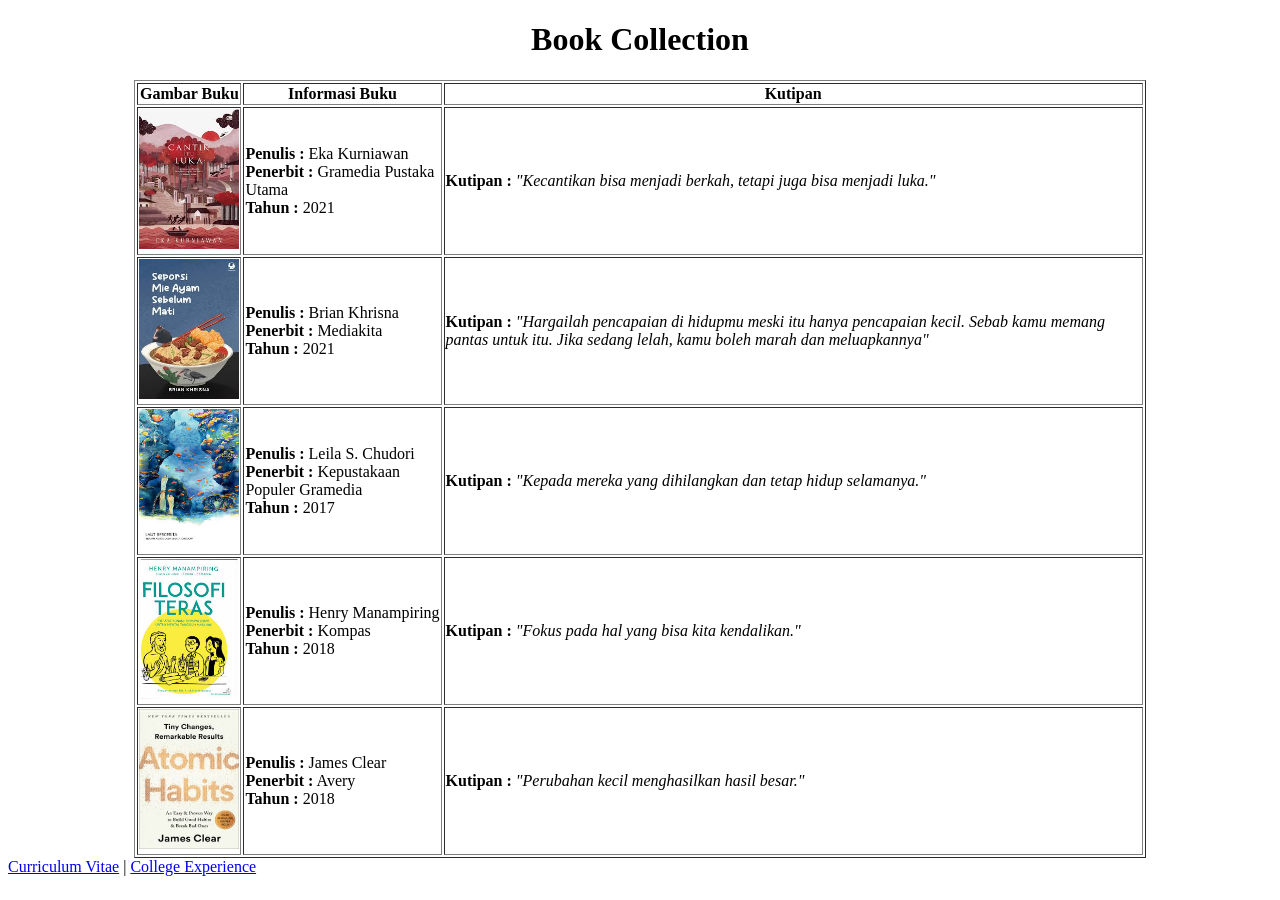
<file: modul-1/250441100051-MELINDA NURLAILA/buku.html>
<!DOCTYPE html>
<html lang="en">
<head>
    <meta charset="UTF-8">
    <meta name="viewport" content="width=device-width, initial-scale=1.0">
    <title>Book collection 2</title>
</head>
<body>
    <h1 align="center">Book Collection</h1>

    <table border="1" align="center" width="80%">
        <tr>
            <th>Gambar Buku</th>
            <th>Informasi Buku</th>
            <th>Kutipan</th>
        </tr>

        <tr>
            <td>
                <img src="foto/download (1).jpg" width="100" height="140">
            </td>
            <td>
                <b>Penulis :</b> Eka Kurniawan <br>
                <b>Penerbit :</b> Gramedia Pustaka Utama <br>
                <b>Tahun :</b> 2021 <br>
            </td>
            <td>
                <b>Kutipan :</b> <i>"Kecantikan bisa menjadi berkah, tetapi juga bisa menjadi luka."</i>
            </td>
        </tr>

        <tr>
            <td>
                <img src="foto/download (2).jpg" width="100" height="140">
            </td>
            <td>
                <b>Penulis :</b> Brian Khrisna <br>
                <b>Penerbit :</b> Mediakita <br>
                <b>Tahun :</b> 2021 <br>
            </td>
            <td>
                <b>Kutipan :</b> <i>"Hargailah pencapaian di hidupmu meski itu hanya pencapaian kecil. 
                    Sebab kamu memang pantas untuk itu. Jika sedang lelah, kamu boleh marah dan meluapkannya"</i>
            </td>
        </tr>

        <tr>
            <td>
                <img src="foto/download.jpg" width="100" height="140">
            </td>
            <td>
                <b>Penulis :</b> Leila S. Chudori <br>
                <b>Penerbit :</b> Kepustakaan Populer Gramedia <br>
                <b>Tahun :</b> 2017 <br>
            </td>
            <td>
                <b>Kutipan :</b> <i>"Kepada mereka yang dihilangkan dan tetap hidup selamanya."</i>
            </td>
        </tr>

        <tr>
            <td>
                <img src="foto/download (3).jpg" width="100" height="140">
            </td>
            <td>
                <b>Penulis :</b> Henry Manampiring <br>
                <b>Penerbit :</b> Kompas <br>
                <b>Tahun :</b> 2018 <br>
            </td>
            <td>
                <b>Kutipan :</b> <i>"Fokus pada hal yang bisa kita kendalikan."</i>
            </td>
        </tr>

        <tr>
            <td>
                <img src="foto/download (4).jpg" width="100" height="140">
            </td>
            <td>
                <b>Penulis :</b> James Clear <br>
                <b>Penerbit :</b> Avery <br>
                <b>Tahun :</b> 2018 <br>
            </td>
            <td>
                <b>Kutipan :</b> <i>"Perubahan kecil menghasilkan hasil besar."</i>
            </td>
        </tr>
    </table>

    <a href="cv.html">Curriculum Vitae</a> |
    <a href="college.html">College Experience</a>
    
</body>
</html>
</file>
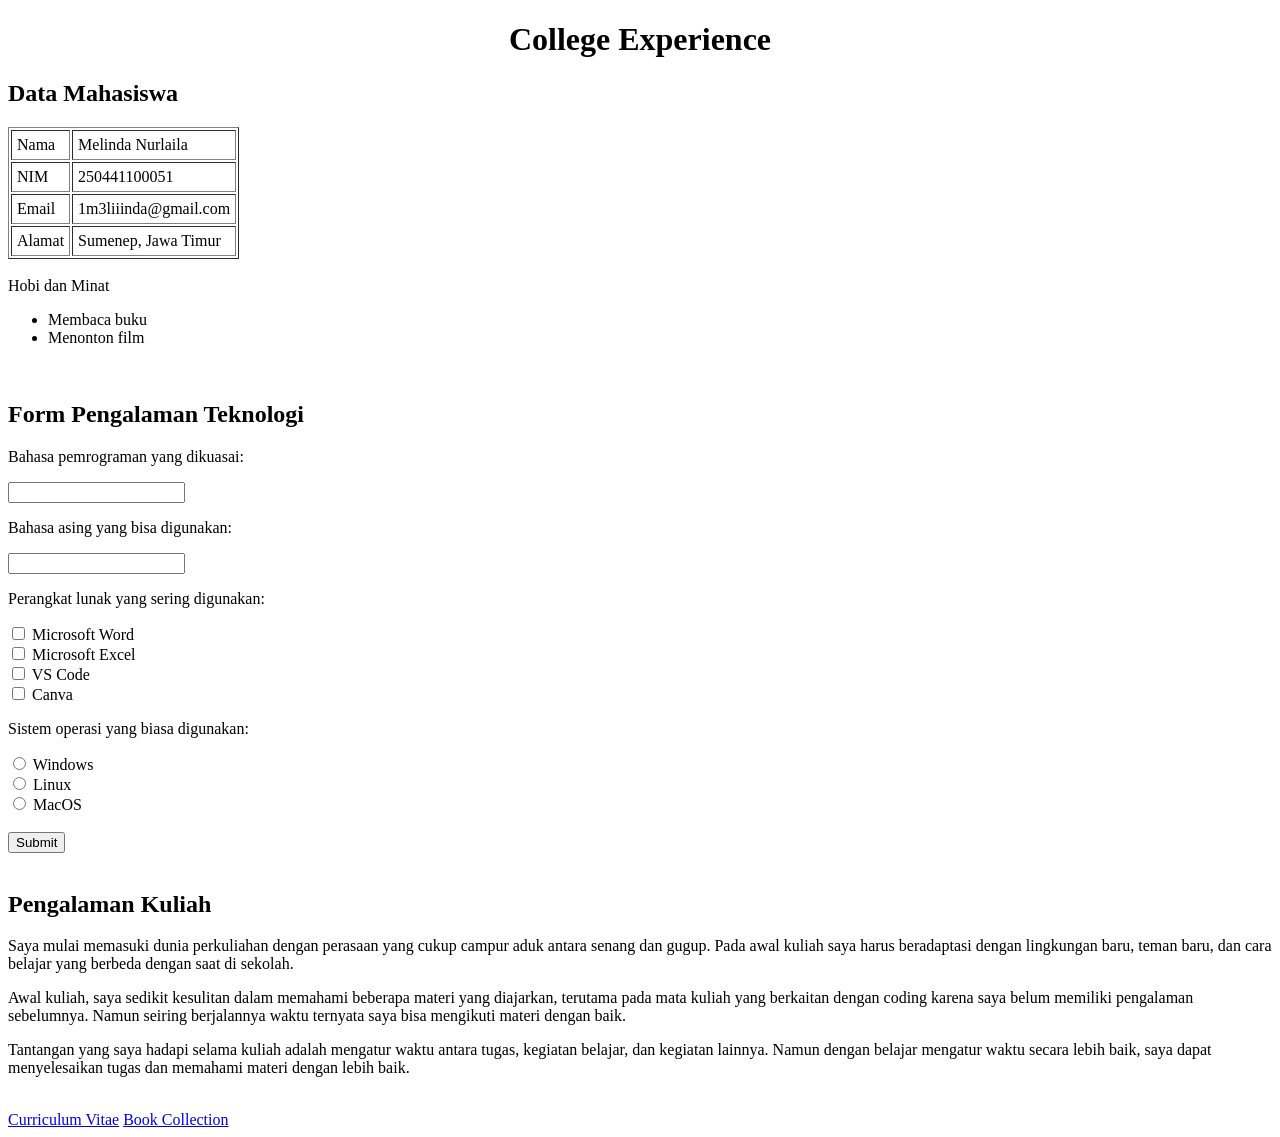
<file: modul-1/250441100051-MELINDA NURLAILA/college.html>
<!DOCTYPE html>
<html>
<head>
<title>College Experience</title>
</head>

<body>
    <h1 align="center">College Experience</h1>
    <h2>Data Mahasiswa</h2>

    <table border="1" cellpadding="5">
        <tr>
            <td>Nama</td>
            <td>Melinda Nurlaila</td>
        </tr>

        <tr>
            <td>NIM</td>
            <td>250441100051</td>
        </tr>

        <tr>
            <td>Email</td>
            <td>1m3liiinda@gmail.com</td>
        </tr>

        </tr>
            <td>Alamat</td>
            <td>Sumenep, Jawa Timur</td>
        </tr>
    </table>

    <br

    <h2>Hobi dan Minat</h2>

    <ul>
        <li>Membaca buku</li>
        <li>Menonton film</li>
    </ul>

    <br>

    <h2>Form Pengalaman Teknologi</h2>

    <form>

        <p> Bahasa pemrograman yang dikuasai:</p>
        <input type="text" name="bahasa pemrograman">

        <p>Bahasa asing yang bisa digunakan:</p>
        <input type="text" name="bahasa">

        <p>Perangkat lunak yang sering digunakan:</p>

        <input type="checkbox" name="software"> Microsoft Word <br>
        <input type="checkbox" name="software"> Microsoft Excel <br>
        <input type="checkbox" name="software"> VS Code <br>
        <input type="checkbox" name="software"> Canva <br>

        <p>Sistem operasi yang biasa digunakan:</p>

        <input type="radio" name="os"> Windows <br>
        <input type="radio" name="os"> Linux <br>
        <input type="radio" name="os"> MacOS <br>

        <br>

        <input type="submit" value="Submit">

    </form>

    <br>

    <h2>Pengalaman Kuliah</h2>

    <p>
        Saya mulai memasuki dunia perkuliahan dengan perasaan yang cukup campur aduk antara senang dan gugup. 
        Pada awal kuliah saya harus beradaptasi dengan lingkungan baru, teman baru, dan cara belajar yang 
        berbeda dengan saat di sekolah.
    </p>

    <p>
        Awal kuliah, saya sedikit kesulitan dalam memahami beberapa materi yang diajarkan, terutama
        pada mata kuliah yang berkaitan dengan coding karena saya belum memiliki pengalaman sebelumnya.
        Namun seiring berjalannya waktu ternyata saya bisa mengikuti materi dengan baik.
    </p>

    <p>
        Tantangan yang saya hadapi selama kuliah adalah mengatur waktu antara tugas, kegiatan belajar, dan 
        kegiatan lainnya. Namun dengan belajar mengatur waktu secara lebih baik, saya dapat menyelesaikan 
        tugas dan memahami materi dengan lebih baik.
    </p>

    <br>

    <a href="cv.html">Curriculum Vitae</a>
    <a href="buku.html">Book Collection</a>

</body>
</html>
</file>
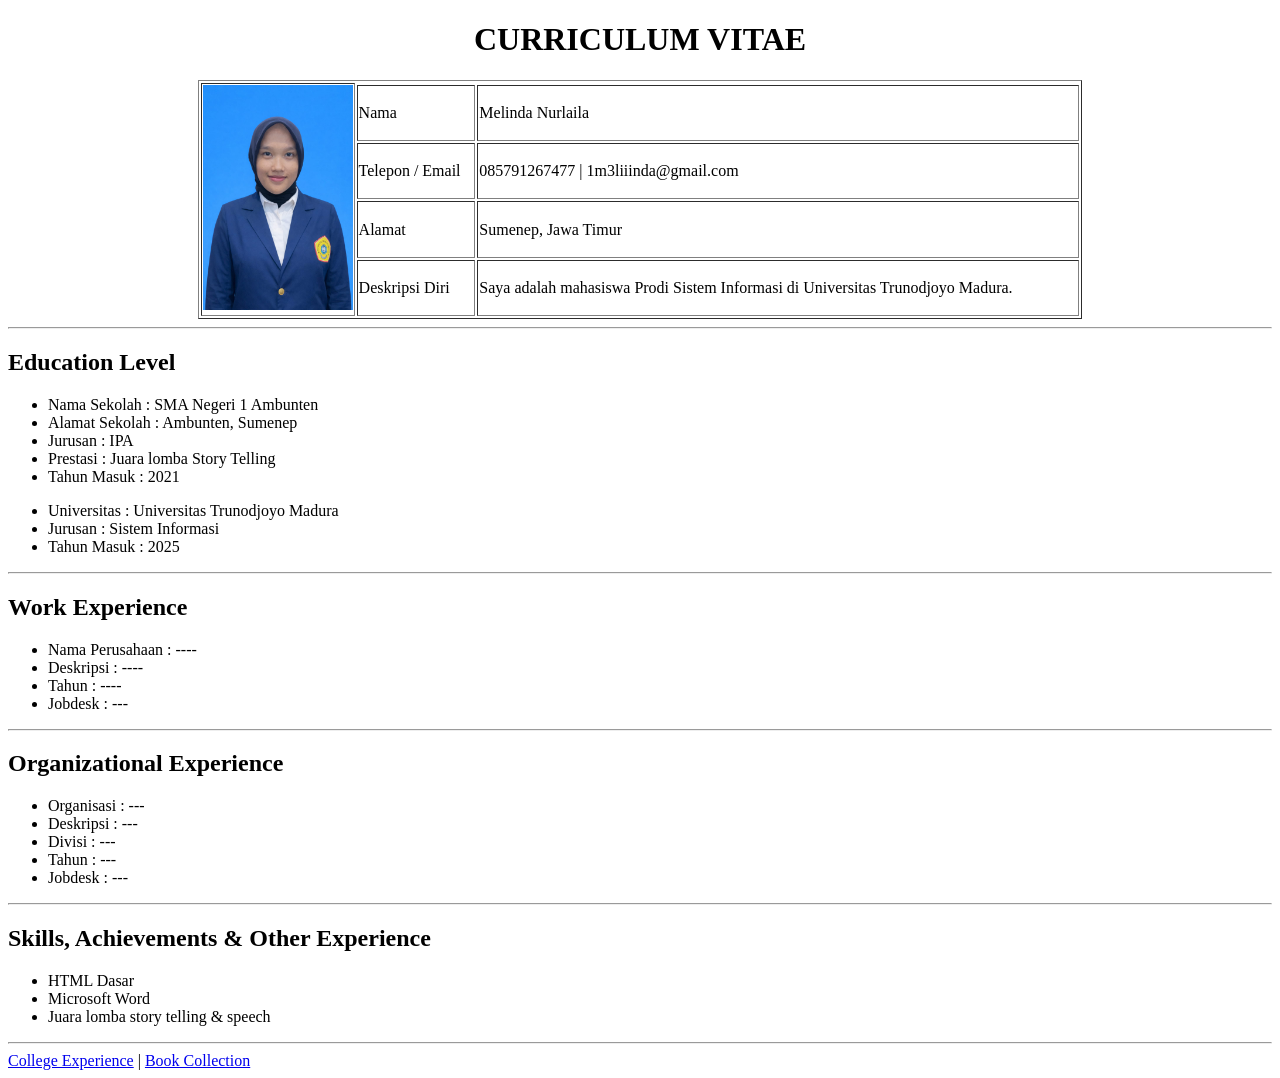
<file: modul-1/250441100051-MELINDA NURLAILA/cv.html>
<!DOCTYPE html>
<html>
<head>
<title>Curriculum Vitae</title>
</head>

<body>
    <h1 align="center">CURRICULUM VITAE</h1>

    <div>
        <table border="1" width="70%" align="center">
            <tr>
                
                <td rowspan="5" width="150">
                    <img src="foto/WhatsApp Image 2026-03-11 at 10.19.14 (1).jpeg" width="150">
                </td>
        
                <tr>
                    <td>Nama</td>
                    <td>Melinda Nurlaila</td>
                </tr>

                <tr>
                    <td>Telepon / Email</td>
                    <td>085791267477 | 1m3liiinda@gmail.com</td>
                </tr>

                <tr>
                    <td>Alamat</td>
                    <td>Sumenep, Jawa Timur</td>
                </tr>

                <tr>
                    <td>Deskripsi Diri</td>
                    <td>Saya adalah mahasiswa Prodi Sistem Informasi di Universitas Trunodjoyo Madura.</td>
                </tr>

            </table>
        </div>

        <hr>

        <div>
            <h2>Education Level</h2>

            <ul>
                <li>Nama Sekolah : SMA Negeri 1 Ambunten </li>
                <li>Alamat Sekolah : Ambunten, Sumenep</li>
                <li>Jurusan : IPA</li>
                <li>Prestasi : Juara lomba Story Telling</li>
                <li>Tahun Masuk : 2021</li>
            </ul>

            <ul>
                <li>Universitas : Universitas Trunodjoyo Madura</li>
                <li>Jurusan : Sistem Informasi</li>
                <li>Tahun Masuk : 2025</li>
            </ul>

        </div>

        <hr>

        <div>
            <h2>Work Experience</h2>

            <ul>
                <li>Nama Perusahaan : ---- </li>
                <li>Deskripsi : ----</li>
                <li>Tahun : ---- </li>
                <li>Jobdesk : ---</li>
            </li>
        </ul>

    </div>

    <hr>

    <div>
        <h2>Organizational Experience</h2>

        <ul>
            <li>Organisasi : --- </li>
            <li>Deskripsi : --- </li>
            <li>Divisi : --- </li>
            <li>Tahun : --- </li>
            <li>Jobdesk : --- </li>
        </ul>
        
    </div>
    <hr>
    <div>
        <h2>Skills, Achievements & Other Experience</h2>

        <ul>
            <li>HTML Dasar</li>
            <li>Microsoft Word</li>
            <li>Juara lomba story telling & speech</li>
        </ul>

    </div>

    <hr>

    <a href="college.html">College Experience</a> |
    <a href="buku.html">Book Collection</a>

</body>
</html>
</file>
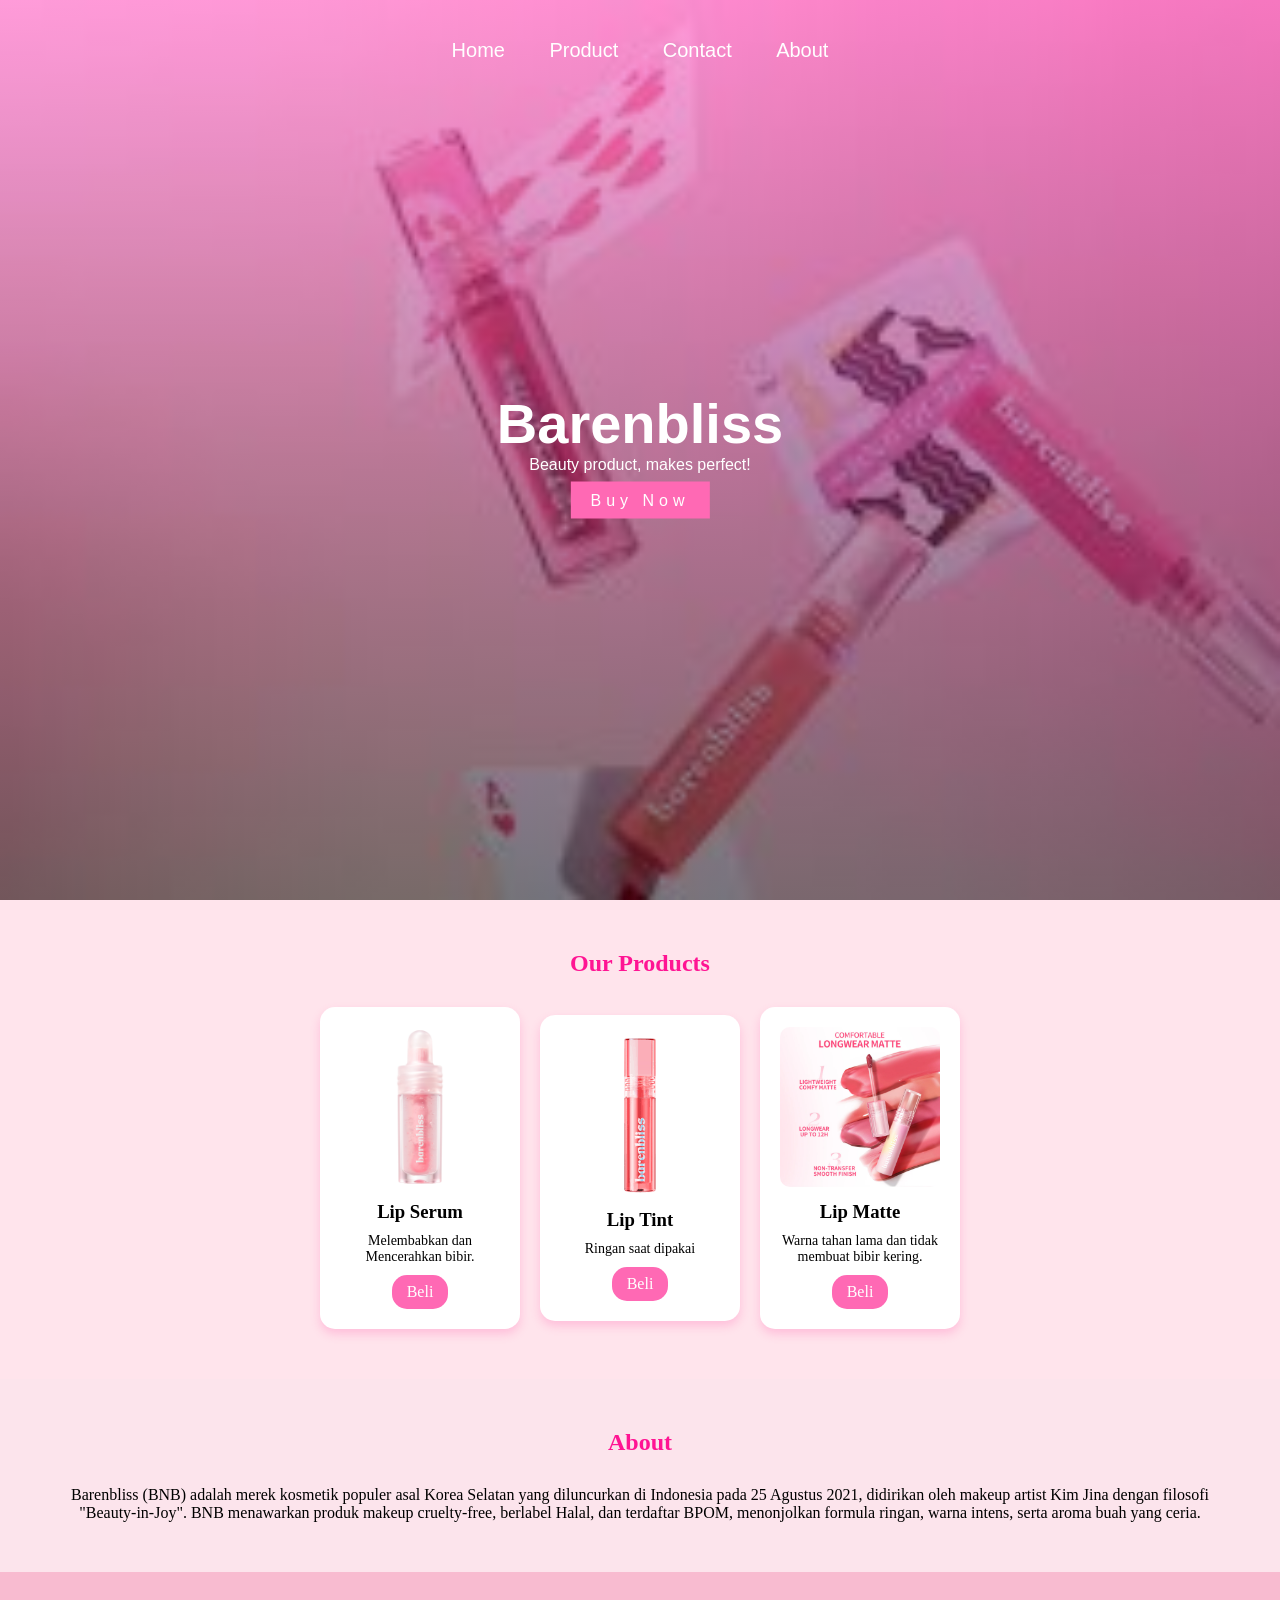
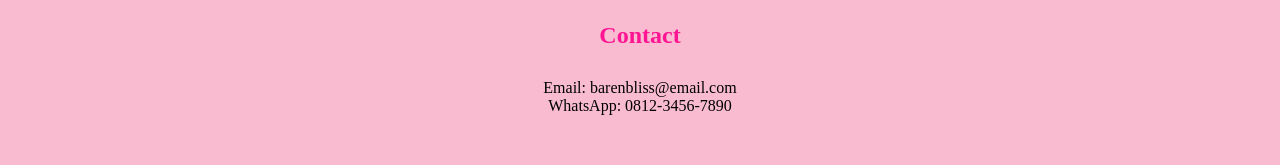
<file: modul-2/250441100051_MELINDA NURLAILA/tuprak.html>
<!DOCTYPE html>
<html lang="en">
<head>
    <meta charset="UTF-8">
    <meta name="viewport" content="width=device-width, initial-scale=1.0">
    <title>Barenbliss</title>
    <link rel="stylesheet" href="style.css">
</head>
<body>

<header id="home">
    <nav>
        <div class="menu">
            <a href="#home">Home</a>
            <a href="#product">Product</a>
            <a href="#contact">Contact</a>
            <a href="#about">About</a>
        </div>
    </nav>

    <section class="h-text">
        <h1>Barenbliss</h1>
        <p>Beauty product, makes perfect!</p>
        <br>
        <a href="#product" class="btn">Buy Now</a>
    </section>
</header>

<section class="products" id="product">
    <h2>Our Products</h2>

    <div class="product-container">

        <div class="product">
            <img src="foto/lipserum.png" alt="produk1">
            <h3>Lip Serum</h3>
            <p>Melembabkan dan Mencerahkan bibir.</p>
            <a href="#form-beli" class="btn-beli">Beli</a>
        </div>

        <div class="product">
            <img src="foto/lipen.png" alt="produk2">
            <h3>Lip Tint</h3>
            <p>Ringan saat dipakai</p>
            <a href="#form-beli" class="btn-beli">Beli</a>
        </div>

        <div class="product">
            <img src="foto/lipmatte.webp" alt="produk3">
            <h3>Lip Matte</h3>
            <p>Warna tahan lama dan tidak membuat bibir kering.</p>
            <a href="#form-beli" class="btn-beli">Beli</a>
        </div>

    </div>
</section>


<section id="about" class="products">
    <h2>About</h2>
    <p>Barenbliss (BNB) adalah merek kosmetik populer asal Korea Selatan yang diluncurkan di Indonesia pada 25 Agustus 2021, didirikan oleh makeup artist Kim Jina dengan filosofi "Beauty-in-Joy". BNB menawarkan produk makeup cruelty-free, berlabel Halal, dan terdaftar BPOM, menonjolkan formula ringan, warna intens, serta aroma buah yang ceria.</p>
</section>

<section id="contact" class="products">
    <h2>Contact</h2>
    <p>Email: barenbliss@email.com</p>
    <p>WhatsApp: 0812-3456-7890</p>
</section>

</body>
</html>
</file>
<file: modul-2/250441100051_MELINDA NURLAILA/style.css>
*{
    padding: 0;
    margin: 0;
    box-sizing: border-box;
}

html{
    scroll-behavior: smooth;
}

header{
    width: 100%;
    height: 100vh;
    background: linear-gradient(rgba(255, 93, 193, 0.6),rgba(0,0,0,0.5)), url(foto/lip.jpg);
    background-size: cover;
    font-family: 'Poppins', sans-serif;
}

nav{
    width: 100%;
    height: 100px;
    color: #fff;
    display: flex;
    justify-content: space-around;
    align-items: center;
}

.menu a{
    text-decoration: none;
    color: #fff;
    padding: 10px 20px;
    font-size: 20px;
}

.menu a:hover{
   border: 1px solid #ff69b4;
   background: transparent;
}

.h-text{
    position: absolute;
    top: 50%;
    left: 50%;
    max-width: 650px;
    transform: translate(-50%,-50%);
    text-align: center;
    color: #fff;
}

.h-text h1{
    font-size: 3.5em;
}

.h-text a{
    text-decoration: none;
    background: #ff69b4;
    padding: 10px 20px;
    color: #fff;
    letter-spacing: 5px;
    transition: 0.4s;
}

.h-text a:hover{
    border: 1px solid #ff69b4;
    background: transparent;
}

#product{
    background: #ffe4ec; 
}

.products{
    padding: 50px;
    text-align: center;
}

.products h2{
    margin-bottom: 30px;
    color: #ff1493;
}

.product-container{
    display: flex;
    justify-content: center;
    align-items: center;
    gap: 20px;
    flex-wrap: wrap;
    max-width: 1200px;
    margin: auto;
}

.product{
    width: 200px;
    padding: 20px;
    background: #fff;
    border-radius: 15px;
    box-shadow: 0 5px 10px rgba(255,105,180,0.3);
    text-align: center;
}

.product img{
    width: 100%;
    border-radius: 10px;
}

.product h3{
    margin: 10px 0;
}

.product p{
    font-size: 14px;
}

.btn-beli{
    display: inline-block;
    margin-top: 10px;
    padding: 8px 15px;
    background: #ff69b4;
    color: white;
    text-decoration: none;
    border-radius: 15px;
}

.product:hover{
    transform: scale(1.05);
    transition: 0.3s;
}

#about{
    background: #fce4ec;
}

#contact{
    background: #f8bbd0; 
}
</file>
